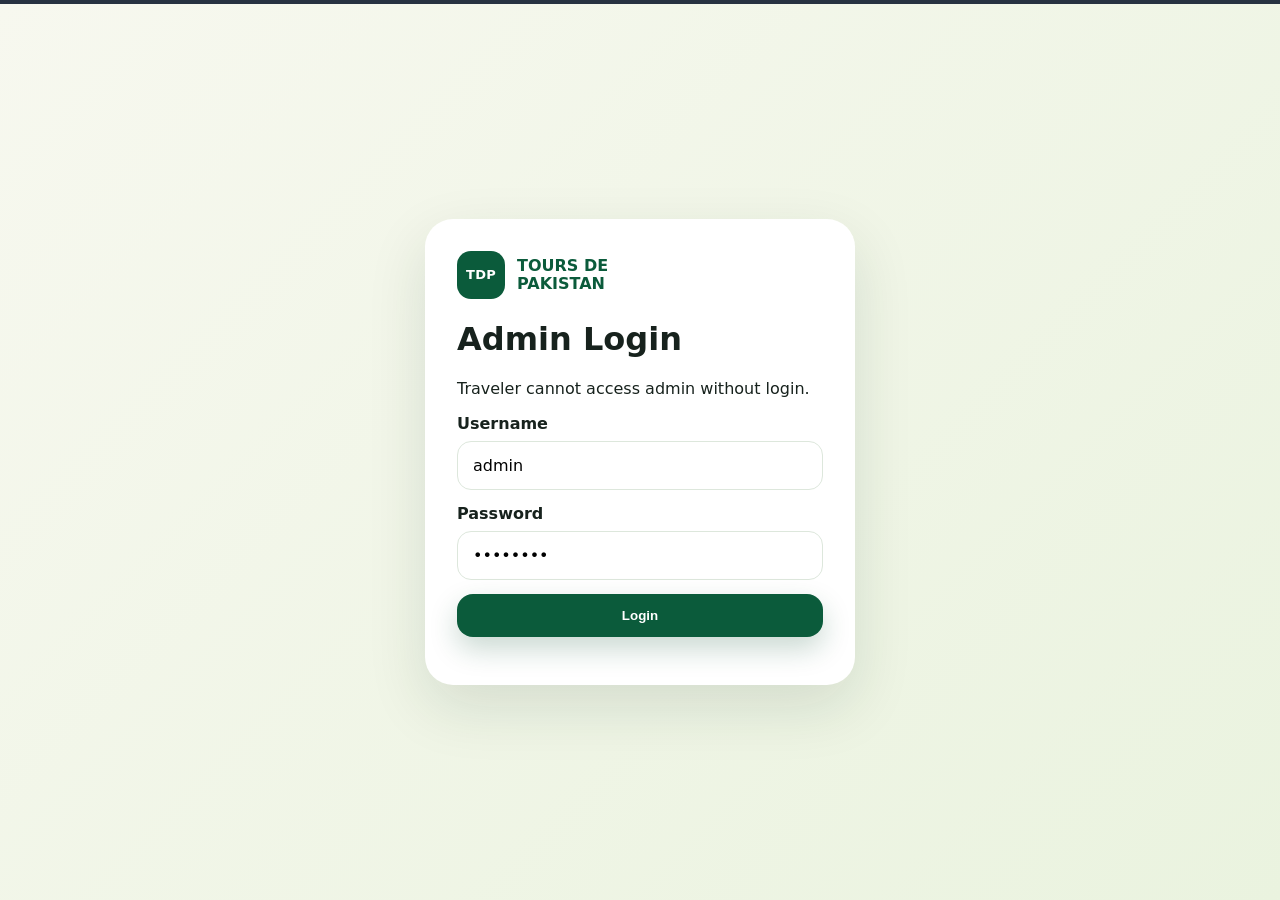
<file: admin.html>
<!DOCTYPE html>
<html lang="en">
<head>
  <meta charset="UTF-8">
  <meta name="viewport" content="width=device-width,initial-scale=1">
  <title>TDP Admin</title>
  <link rel="preconnect" href="https://fonts.googleapis.com">
  <link rel="preconnect" href="https://fonts.gstatic.com" crossorigin>
  <link href="https://fonts.googleapis.com/css2?family=Inter:wght@400;500;600;700;800;900&display=swap" rel="stylesheet">
  <link rel="stylesheet" href="styles.css">
</head>
<body>
  <div class="adminLayout">
    <aside class="sidebar">
      <div class="brand"><span class="logoMark">TDP</span><span>TOURS DE<br>PAKISTAN</span></div>
      <a class="sideLink active" onclick="show('dashboard',this)">Dashboard</a>
      <a class="sideLink" onclick="show('leads',this)">Leads</a>
      <a class="sideLink" onclick="show('destinations',this)">Destinations</a>
      <a class="sideLink" onclick="show('tours',this)">Tours</a>
      <a class="sideLink" onclick="show('hotels',this)">Hotels</a>
      <a class="sideLink" onclick="show('hotelCategories',this)">Hotel Categories</a>
      <a class="sideLink" onclick="show('transports',this)">Transport</a>
      <a class="sideLink" onclick="show('activities',this)">Activities</a>
      <a class="sideLink" onclick="show('itineraries',this)">Itineraries</a>
      <a class="sideLink" onclick="show('bookings',this)">Bookings</a>
      <a class="sideLink" onclick="show('settings',this)">Settings</a>
      <a class="sideLink" onclick="logout()">Logout</a>
    </aside>
    <main class="adminMain">
      <div class="adminTop">
        <div>
          <h1>Admin Panel</h1>
          <p>All traveler page dropdowns, cards, prices and itinerary content come from this admin data.</p>
        </div>
        <div>
          <select id="excelType" class="miniSelect">
            <option value="destinations">Destinations</option>
            <option value="tours">Tours</option>
            <option value="hotels">Hotels</option>
            <option value="hotelCategories">Hotel Categories</option>
            <option value="transports">Transport</option>
            <option value="activities">Activities</option>
            <option value="itineraries">Itineraries</option>
            <option value="bookings">Bookings</option>
            <option value="leads">Leads</option>
          </select>
          <button class="btn alt small" onclick="exportCSV()">Export Excel CSV</button>
          <label class="btn alt small fileLabel">Import CSV<input id="csvFile" type="file" accept=".csv" onchange="importCSV(event)" hidden></label>
          <a class="btn alt small" href="tdp-admin-data-template.xlsx">Excel Template</a>
          <button class="btn alt small" onclick="exportData()">Export JSON</button>
          <button class="btn alt small" onclick="resetAll()">Reset Local Data</button>
        </div>
      </div>

      <section id="dashboard">
        <div class="cards">
          <div class="stat"><h3>Total Leads</h3><h2 id="leadCount">0</h2></div>
          <div class="stat"><h3>Destinations</h3><h2 id="destCount">0</h2></div>
          <div class="stat"><h3>Tours</h3><h2 id="tourCount">0</h2></div>
          <div class="stat"><h3>Hotels</h3><h2 id="hotelCount">0</h2></div>
          <div class="stat"><h3>Itinerary Days</h3><h2 id="itinCount">0</h2></div>
        </div>
        <div class="adminCard">
          <h2>Data Source</h2>
          <p>The trip designer page reads from <b>database.js</b> first, then saves admin changes in browser <b>localStorage</b>. Update destinations, hotels, transport, activities, tours and itineraries here, then refresh/open <b>index.html</b> to see them.</p>
        </div>
      </section>
      <section id="leads" class="hidden"><div class="sectionTitle"><div><h2>Leads</h2><p>Trip requests submitted from the public trip designer.</p></div></div><table class="table"><tbody id="leadsTable"></tbody></table></section>
      <section id="destinations" class="hidden"><h2>Destinations</h2><div id="destinationForm" class="adminCard"></div><table class="table"><tbody id="destinationsTable"></tbody></table></section>
      <section id="tours" class="hidden"><h2>Tours</h2><div id="tourForm" class="adminCard"></div><table class="table"><tbody id="toursTable"></tbody></table></section>
      <section id="hotels" class="hidden"><h2>Hotels</h2><div id="hotelForm" class="adminCard"></div><table class="table"><tbody id="hotelsTable"></tbody></table></section>
      <section id="hotelCategories" class="hidden"><h2>Hotel Categories</h2><div id="hotelCategoryForm" class="adminCard"></div><table class="table"><tbody id="hotelCategoriesTable"></tbody></table></section>
      <section id="transports" class="hidden"><h2>Transport</h2><div id="transportForm" class="adminCard"></div><table class="table"><tbody id="transportsTable"></tbody></table></section>
      <section id="activities" class="hidden"><h2>Activities</h2><div id="activityForm" class="adminCard"></div><table class="table"><tbody id="activitiesTable"></tbody></table></section>
      <section id="itineraries" class="hidden"><div class="sectionTitle"><div><h2>Itineraries</h2><p>Add day-by-day plans. Traveler page shows these by selected destination and number of days.</p></div><span class="chip">Admin controlled</span></div><div id="itineraryForm" class="adminCard"></div><table class="table"><tbody id="itinerariesTable"></tbody></table></section>
      <section id="bookings" class="hidden"><h2>Bookings</h2><div id="bookingForm" class="adminCard"></div><table class="table"><tbody id="bookingsTable"></tbody></table></section>
      <section id="settings" class="hidden">
        <h2>Settings</h2>
        <div id="settingsForm" class="adminCard"></div>
        <div class="adminCard">
          <h3>Excel / CSV Data Upload</h3>
          <p>Use the top-right <b>Excel Template</b> file to prepare data in Excel. Save any sheet as <b>CSV</b>, choose the matching table above, then click <b>Import CSV</b>. Required lead fields are now <b>Name, Email, Phone</b>.</p>
          <p><b>Admin Login:</b> admin / tdp12345</p>
          <p>This is a front-end prototype. For a real live website database, connect the same data structure to MySQL + PHP/Laravel/Node API.</p>
        </div>
      </section>
    </main>
  </div>
  <script src="database.js"></script>
  <script src="sheets-client.js"></script>
  <script src="admin.js"></script>
</body>
</html>
</file>
<file: styles.css>
:root{
  --green:#0f5132; --green2:#0b3b27; --lime:#7fba42; --gold:#d8a23a; --ink:#13231c;
  --muted:#69776f; --bg:#f7f8ef; --card:#ffffff; --line:#e3e9dc; --soft:#eef4e5;
  --shadow:0 22px 60px rgba(17,47,34,.12); --radius:24px;
}
*{box-sizing:border-box} html{scroll-behavior:smooth} body{margin:0;font-family:Inter,system-ui,-apple-system,Segoe UI,Arial,sans-serif;color:var(--ink);background:var(--bg)}
a{text-decoration:none;color:inherit}.container{width:min(1180px,92%);margin:auto}.hidden{display:none!important}
.btn{border:0;border-radius:16px;padding:14px 22px;font-weight:800;cursor:pointer;display:inline-flex;align-items:center;gap:10px;transition:.2s;background:var(--green);color:white;box-shadow:0 12px 28px rgba(15,81,50,.22)}
.btn:hover{transform:translateY(-2px)}.btn.alt{background:white;color:var(--green);border:1px solid var(--line);box-shadow:none}.btn.gold{background:linear-gradient(135deg,#efc15a,#b98122);color:#102018}.btn.full{width:100%;justify-content:center}.btn.small{padding:9px 14px;border-radius:12px;font-size:13px}.chip{border:1px solid var(--line);background:white;border-radius:999px;padding:9px 14px;font-weight:700;color:var(--green)}
.nav{position:sticky;top:0;z-index:5;background:rgba(255,255,255,.88);backdrop-filter:blur(16px);border-bottom:1px solid var(--line)}.navin{height:76px;display:flex;align-items:center;justify-content:space-between}.brand{display:flex;align-items:center;gap:12px;font-weight:900;color:var(--green)}.logoMark{width:48px;height:48px;border-radius:14px;background:linear-gradient(135deg,var(--green),#06301e);display:grid;place-items:center;color:white;font-size:25px}.links{display:flex;gap:26px;font-weight:700;color:#31413a}.hero{position:relative;min-height:620px;overflow:hidden;background:linear-gradient(90deg,rgba(8,44,29,.92),rgba(8,44,29,.52)),url('https://images.unsplash.com/photo-1500530855697-b586d89ba3ee?auto=format&fit=crop&w=1800&q=80') center/cover}.hero .container{display:grid;grid-template-columns:1fr 430px;gap:40px;align-items:center;min-height:620px}.eyebrow{font-family:Georgia,serif;color:#e5b84b;font-style:italic;font-size:31px}.hero h1{font-size:68px;line-height:.95;margin:14px 0;color:white;letter-spacing:-2px}.hero h1 span{color:#7bc043}.hero p{color:#eef7ef;font-size:19px;max-width:570px;line-height:1.65}.trust{display:flex;gap:12px;flex-wrap:wrap;margin-top:28px}.trust .chip{background:rgba(255,255,255,.12);color:white;border-color:rgba(255,255,255,.22);backdrop-filter:blur(10px)}
.glassForm{background:rgba(255,255,255,.94);border-radius:30px;padding:24px;box-shadow:var(--shadow);border:1px solid rgba(255,255,255,.6)}.stepHeader{display:flex;justify-content:space-between;align-items:center;margin-bottom:18px}.stepHeader h2{margin:0;font-size:25px}.progress{height:8px;border-radius:20px;background:#e7ecd9;overflow:hidden}.bar{height:100%;width:33%;background:linear-gradient(90deg,var(--lime),var(--green))}.field{margin:14px 0}.field label{display:block;font-weight:800;margin-bottom:8px}.field input,.field select{width:100%;padding:14px 15px;border-radius:14px;border:1px solid var(--line);background:white;font:inherit}.twocol{display:grid;grid-template-columns:1fr 1fr;gap:12px}.heroWave{position:absolute;left:0;bottom:-1px;width:100%;height:70px;background:var(--bg);clip-path:polygon(0 50%,8% 62%,18% 47%,32% 64%,45% 44%,60% 63%,75% 48%,90% 62%,100% 50%,100% 100%,0 100%)}
.builder{margin-top:-38px;position:relative;z-index:2}.panel{background:white;border:1px solid var(--line);box-shadow:var(--shadow);border-radius:var(--radius);padding:26px;margin-bottom:22px}.sectionTitle{display:flex;justify-content:space-between;align-items:end;gap:15px;margin-bottom:18px}.sectionTitle h2{margin:0;font-size:28px}.sectionTitle p{margin:6px 0 0;color:var(--muted)}.destinationGrid{display:grid;grid-template-columns:repeat(5,1fr);gap:14px}.destCard{border:2px solid transparent;border-radius:20px;overflow:hidden;background:white;box-shadow:0 10px 30px rgba(0,0,0,.06);cursor:pointer;transition:.2s}.destCard.active{border-color:var(--lime);transform:translateY(-3px)}.destCard img{height:132px;width:100%;object-fit:cover}.destCard div{padding:12px}.destCard h3{margin:0 0 4px}.destCard p{margin:0;color:var(--muted);font-size:13px}.options{display:grid;grid-template-columns:repeat(5,1fr);gap:12px}.option{border:1px solid var(--line);border-radius:18px;padding:18px;text-align:center;cursor:pointer;background:#fff}.option.active{background:var(--soft);border-color:var(--lime);box-shadow:inset 0 0 0 1px var(--lime)}.option b{display:block;margin-top:8px}.detailsGrid{display:grid;grid-template-columns:repeat(4,1fr);gap:14px}.previewStrip{display:grid;grid-template-columns:1.1fr .9fr;gap:22px;align-items:stretch}.previewCard{border-radius:22px;overflow:hidden;background:linear-gradient(0deg,rgba(0,0,0,.45),rgba(0,0,0,.05)),url('https://images.unsplash.com/photo-1500530855697-b586d89ba3ee?auto=format&fit=crop&w=1200&q=80') center/cover;min-height:330px;color:white;padding:26px;display:flex;flex-direction:column;justify-content:end}.previewCard h2{font-size:36px;line-height:1.05;margin:12px 0}.previewInfo{background:#f8faf3;border-radius:22px;padding:22px;border:1px solid var(--line)}.price{font-size:34px;font-weight:900;color:var(--green)}
.itinerary{position:relative;padding:16px 0}.day{display:grid;grid-template-columns:140px 1fr;gap:24px;position:relative;margin:0 0 34px}.photo{width:130px;height:130px;border:10px solid white;box-shadow:0 10px 25px rgba(0,0,0,.14);object-fit:cover;transform:rotate(-4deg)}.timeline{border-left:4px solid #111;padding-left:30px;position:relative}.timeline:before{content:'';position:absolute;left:-12px;top:0;width:20px;height:20px;border-radius:50%;background:#cfd8bd}.day h3{font-size:24px;margin:0 0 16px}.day ul{padding:0;margin:0;list-style:none}.day li{font-size:17px;margin:10px 0}.mapBg{background:linear-gradient(180deg,#f6f8e9,#eef4df);position:relative;overflow:hidden}.plane{position:absolute;right:11%;top:95px;font-size:46px;color:#3676d7}.dashLine{position:absolute;right:5%;top:150px;width:240px;height:300px;border-right:3px dashed #111;border-bottom:3px dashed #111;border-radius:50%;opacity:.85}.pin{position:absolute;right:23%;top:380px;font-size:48px;color:#d8413b}.expGrid{display:grid;grid-template-columns:repeat(5,1fr);gap:14px}.exp{border:1px solid var(--line);border-radius:18px;padding:14px;background:white}.exp img{height:120px;width:100%;border-radius:14px;object-fit:cover}.footerCta{background:linear-gradient(135deg,var(--green),#0a321f);border-radius:26px;padding:32px;color:white;display:flex;justify-content:space-between;align-items:center;margin:28px 0}.adminLayout{display:grid;grid-template-columns:260px 1fr;min-height:100vh}.sidebar{background:#0b3020;color:white;padding:24px;position:sticky;top:0;height:100vh}.sideLink{display:block;padding:14px 16px;border-radius:14px;margin:8px 0;color:#dcece2}.sideLink.active,.sideLink:hover{background:#174d34;color:white}.adminMain{padding:28px;background:#f7f8ef}.cards{display:grid;grid-template-columns:repeat(4,1fr);gap:16px}.stat{background:white;border:1px solid var(--line);border-radius:22px;padding:22px;box-shadow:var(--shadow)}.table{width:100%;border-collapse:collapse;background:white;border-radius:18px;overflow:hidden}.table th,.table td{padding:14px;border-bottom:1px solid var(--line);text-align:left}.login{min-height:100vh;display:grid;place-items:center;background:linear-gradient(135deg,#f7f8ef,#eaf3df)}.loginBox{width:min(430px,92%);background:white;border-radius:28px;padding:32px;box-shadow:var(--shadow)}
@media(max-width:980px){.hero .container,.previewStrip{grid-template-columns:1fr}.destinationGrid,.options,.expGrid{grid-template-columns:repeat(2,1fr)}.detailsGrid,.cards{grid-template-columns:1fr 1fr}.links{display:none}.adminLayout{grid-template-columns:1fr}.sidebar{position:relative;height:auto}.hero h1{font-size:48px}.day{grid-template-columns:1fr}.photo{display:none}}
@media(max-width:620px){.twocol,.detailsGrid,.destinationGrid,.options,.expGrid,.cards{grid-template-columns:1fr}.footerCta{display:block}.hero{min-height:auto}.hero .container{min-height:auto;padding:50px 0}.hero h1{font-size:40px}}
.adminTop{display:flex;align-items:center;justify-content:space-between;gap:18px;margin-bottom:20px}.adminCard{background:white;border:1px solid var(--line);border-radius:22px;padding:20px;box-shadow:var(--shadow);margin:18px 0}.adminCard h3{margin:0 0 14px}.table button{box-shadow:none;margin:2px}.table select{padding:8px 10px;border:1px solid var(--line);border-radius:10px;background:white}.adminMain input{padding:13px 14px;border:1px solid var(--line);border-radius:14px;font:inherit;background:white}.sidebar .brand{color:white;margin-bottom:28px}.stat h3{margin:0;color:var(--muted);font-size:14px}.stat h2{font-size:34px;margin:10px 0 0;color:var(--green)}
@media(max-width:760px){.adminTop{display:block}.table{display:block;overflow:auto}.adminMain{padding:18px}.adminCard .detailsGrid{grid-template-columns:1fr}}
/* V3 clean Eventica-style trip designer */
.designerBody{background:#f5f7ef;color:#18241f}.cleanNav{box-shadow:0 8px 28px rgba(20,45,33,.08)}
.modernHero{position:relative;min-height:360px;background:linear-gradient(90deg,rgba(10,28,45,.78),rgba(8,52,34,.35)),url('https://images.unsplash.com/photo-1500530855697-b586d89ba3ee?auto=format&fit=crop&w=1800&q=85') center/cover;display:flex;align-items:center;margin-bottom:-96px}.modernHero .heroOverlay{position:absolute;inset:0;background:radial-gradient(circle at 70% 20%,rgba(255,255,255,.12),transparent 38%)}.heroIntro{position:relative;color:white;padding-bottom:90px}.heroIntro h1{font-size:56px;line-height:1.02;letter-spacing:-2px;margin:14px 0;max-width:780px}.heroIntro p{font-size:18px;line-height:1.65;max-width:690px;color:#edf5ec}.pill{display:inline-flex;align-items:center;border-radius:999px;padding:8px 13px;background:rgba(255,255,255,.9);color:#0f5132;font-weight:800;font-size:13px}.modernMain{position:relative;z-index:2}.wizardCard{background:#fff;border:1px solid #e8ece3;border-radius:24px;box-shadow:0 30px 90px rgba(24,36,31,.18);overflow:hidden}.wizardSteps{display:grid;grid-template-columns:repeat(7,1fr);gap:8px;padding:18px 28px;border-bottom:1px solid #edf0eb;background:#fff}.wizardStep{display:flex;align-items:center;gap:8px;color:#667085;font-size:13px;position:relative}.wizardStep:not(:last-child)::after{content:'›';margin-left:auto;color:#a8b0aa}.wizardStep span{width:30px;height:30px;border-radius:50%;display:grid;place-items:center;background:#b90012;color:#fff;font-weight:900}.wizardStep.current span{box-shadow:0 0 0 8px #f6d7dc}.wizardStep b{font-weight:700}.wizardGrid{display:grid;grid-template-columns:1fr 1fr;gap:24px;padding:36px}.field.big{margin:0}.field.big label,.miniPanel h3{font-size:12px;text-transform:uppercase;letter-spacing:.06em;color:#596678;margin:0 0 10px;font-weight:900}.field.big label b,.counterRow b{color:#b90012}.field.big input,.field.big select{height:56px;background:#fbfcfd;border:1px solid #dfe5ea;border-radius:16px;padding:0 18px;font-weight:700;color:#252f3f}.successBox{align-self:end;height:56px;border-radius:16px;background:#eafaef;border:1px solid #91e0ad;color:#087a36;display:flex;align-items:center;padding:0 20px;font-weight:900}.miniPanel{background:#fbfcfd;border:1px solid #dfe5ea;border-radius:16px;padding:20px;min-height:170px}.guestsBox{grid-row:span 2}.roomsBox{grid-row:span 2}.transportField{align-self:start}.counterRow{display:grid;grid-template-columns:1fr 36px 34px 36px;gap:10px;align-items:center;padding:12px 0;border-bottom:1px solid #e7ebef}.counterRow:last-child{border-bottom:0}.circleBtn{width:34px;height:34px;border-radius:50%;border:1px solid #dfe5ea;background:#fff;font-size:19px;cursor:pointer;color:#536070}.circleBtn:hover{background:#0f5132;color:white}.childAges{padding-top:14px}.childAges label{font-size:12px;color:#596678;font-weight:900}.childAges div{display:flex;gap:8px;flex-wrap:wrap;margin-top:8px}.childAges select{padding:8px;border-radius:10px;border:1px solid #dfe5ea;background:#fff}.wizardFooter{display:flex;justify-content:space-between;gap:24px;align-items:center;border-top:1px solid #edf0eb;padding:20px 36px}.summaryTags{display:flex;gap:8px;flex-wrap:wrap}.summaryTags span{background:#f1f3f6;color:#536070;border-radius:999px;padding:7px 13px;font-weight:700;font-size:12px}.helper{font-size:12px;color:#7b8492;margin:12px 0 0}.redBtn{background:#b90012;border-radius:999px;box-shadow:0 12px 28px rgba(185,0,18,.22);white-space:nowrap}.resultBar{margin:22px 0;background:white;border:1px solid #e6ece4;border-radius:22px;padding:22px 28px;display:flex;justify-content:space-between;align-items:center;box-shadow:0 18px 50px rgba(24,36,31,.08)}.resultBar h2{margin:10px 0 5px;font-size:28px}.resultBar p{margin:0;color:#69776f}.resultBar span{color:#69776f;font-weight:700}.resultBar strong{display:block;color:#0f5132;font-size:30px}.greenPill{background:#eafaef;color:#087a36}.simplePanel{box-shadow:0 18px 50px rgba(24,36,31,.08)}.lightCta{background:#fff;color:#18241f;border:1px solid #e6ece4;box-shadow:0 18px 50px rgba(24,36,31,.08)}.lightCta p{color:#69776f}.exp.active{border-color:#0f5132;background:#f2f8ee}.exp.active .btn{background:#0f5132;color:#fff}
@media(max-width:920px){.wizardSteps{grid-template-columns:repeat(2,1fr)}.wizardGrid{grid-template-columns:1fr;padding:24px}.wizardFooter,.resultBar{display:block}.redBtn{width:100%;justify-content:center;margin-top:16px}.heroIntro h1{font-size:40px}.modernHero{margin-bottom:-70px}.transportField{align-self:stretch}}
@media(max-width:560px){.wizardSteps{display:flex;overflow:auto}.wizardStep{min-width:145px}.resultBar strong{font-size:24px}.modernHero{min-height:310px}.heroIntro{padding-bottom:70px}.wizardCard{border-radius:18px}.wizardGrid{gap:16px;padding:18px}.wizardFooter{padding:18px}.successBox{font-size:13px}.counterRow{grid-template-columns:1fr 32px 30px 32px}.nav .btn.small{display:none}}
/* V4 UX fixes: blank defaults, gated preview, consistent form states */
.availabilityBox{align-self:end;height:56px;border-radius:16px;background:#f7f9fb;border:1px dashed #cfd7df;color:#5f6b7a;display:flex;align-items:center;padding:0 20px;font-weight:800}
.availabilityBox.ready{background:#eef8f0;border:1px solid #8ed8a2;color:#087a36}
.btn:disabled,.redBtn:disabled{opacity:.45;cursor:not-allowed;transform:none;box-shadow:none;background:#ccd3d8;color:#667085}
.field.big select:invalid,.field.big input:placeholder-shown{color:#7b8492}
.wizardCard{max-width:980px;margin-left:auto;margin-right:auto}
.modernMain{padding-bottom:60px}
.resultBar.hidden,.simplePanel.hidden,.footerCta.hidden{display:none!important}
@media(min-width:1100px){.wizardCard{margin-top:0}.resultBar,.simplePanel,.footerCta{max-width:980px;margin-left:auto;margin-right:auto}}


/* V5 refinements requested: remove step tracker/ready box, align colors with ToursDePakistan, keep route art inside itinerary only */
:root{
  --green:#0b5b3b;
  --green2:#083d2b;
  --lime:#4f8f35;
  --gold:#c8952d;
  --ink:#17221d;
  --muted:#66766d;
  --bg:#f7f8f1;
  --soft:#edf4e8;
  --line:#dde7dc;
}
body.designerBody{background:#f7f8f1;}
.cleanNav{border-bottom:1px solid #edf1e8;box-shadow:0 10px 30px rgba(12,61,43,.07)}
.brand{color:#0b5b3b}.logoMark{background:#0b5b3b}
.modernHero{background:linear-gradient(90deg,rgba(8,50,36,.80),rgba(8,65,42,.36)),url('https://images.unsplash.com/photo-1500530855697-b586d89ba3ee?auto=format&fit=crop&w=1800&q=85') center/cover;}
.heroIntro h1{max-width:760px}.pill{color:#0b5b3b;background:#eef5e8}
.wizardCard{border:1px solid #e2eadf;box-shadow:0 28px 70px rgba(22,48,35,.12);overflow:hidden}
.wizardSteps,.availabilityBox{display:none!important}
.wizardGrid{grid-template-columns:1fr 1fr;gap:22px 24px;padding:34px 36px 20px;background:#fff}
.field.big label{color:#526157;letter-spacing:.06em}.field.big input,.field.big select{border-color:#dfe8de;background:#fbfcfa;color:#17221d;min-height:58px}
.field.big input:focus,.field.big select:focus{outline:2px solid rgba(11,91,59,.18);border-color:#0b5b3b;background:white}
.miniPanel{background:#fbfcfa;border-color:#dfe8de}.miniPanel h3{color:#526157}.circleBtn:hover{background:#0b5b3b}
.wizardFooter{background:#fff;border-top:1px solid #eef2eb}.summaryTags span{background:#edf4e8;color:#31503f}.helper b{color:#0b5b3b}
.redBtn,.btn.redBtn{background:linear-gradient(135deg,#0b5b3b,#15764f);border-radius:999px;box-shadow:0 14px 30px rgba(11,91,59,.24);color:#fff}
.btn:disabled,.redBtn:disabled{background:#d3dad2;color:#68746d;opacity:1}
.resultBar{border-color:#dfe8de;background:#fff}.greenPill{background:#edf4e8;color:#0b5b3b}.resultBar strong{color:#0b5b3b}
.simplePanel{position:relative;overflow:hidden;border-color:#dfe8de;background:#fff}.mapBg{background:linear-gradient(180deg,#ffffff 0%,#f2f7ed 100%)}
#itinerary .sectionTitle,#itinerary .itinerary{position:relative;z-index:2}
#itinerary .plane{right:7%;top:72px;color:#2f6fbf;font-size:42px;z-index:1}
#itinerary .dashLine{right:3%;top:118px;width:210px;height:260px;border-right:3px dashed rgba(23,34,29,.42);border-bottom:3px dashed rgba(23,34,29,.42);z-index:1}
#itinerary .pin{right:20%;top:344px;color:#c8952d;font-size:42px;z-index:1}
.timeline{border-left:3px solid #0b5b3b}.timeline:before{background:#c8952d;border:4px solid #fff;box-shadow:0 0 0 2px #dfe8de}.day h3{color:#17221d}.day li{color:#26352e}.photo{border-color:#fff;box-shadow:0 14px 28px rgba(23,34,29,.13)}
.exp.active{border-color:#0b5b3b;background:#edf4e8}.exp.active .btn{background:#0b5b3b}
@media(max-width:920px){.wizardGrid{grid-template-columns:1fr;padding:24px}.transportField{align-self:stretch}#itinerary .plane,#itinerary .dashLine,#itinerary .pin{display:none}}
.miniSelect{border:1px solid var(--line);border-radius:12px;padding:10px 12px;background:#fff;color:var(--ink);font-weight:700;min-height:38px}.fileLabel{display:inline-flex;align-items:center;cursor:pointer}.adminTop>div:last-child{display:flex;gap:8px;flex-wrap:wrap;justify-content:flex-end}.wizardGrid{grid-template-columns:repeat(2,minmax(0,1fr))}.availabilityBox{grid-column:auto}@media(max-width:820px){.wizardGrid{grid-template-columns:1fr}.availabilityBox{grid-column:auto}}

/* Final polish: clean text logo and ASCII-safe itinerary labels. */
.logoMark{font-size:13px;letter-spacing:.02em}
#itinerary .plane,#itinerary .pin{font-size:12px;font-weight:900;background:#fff;border:1px solid var(--line);border-radius:999px;padding:7px 10px}
#itinerary .plane{color:#2f6fbf}
#itinerary .pin{color:#8a6118}

/* V8 production layout and Google Sheets admin polish */
body{border-top:4px solid #273241}
.cleanNav{background:rgba(255,255,255,.96)}
.navin{height:72px}
.brand span:last-child{line-height:1.08}
.modernHero{min-height:330px;margin-bottom:-74px;background-position:center 42%}
.heroIntro{padding-top:18px;padding-bottom:78px}
.heroIntro h1{font-size:46px;letter-spacing:0;max-width:720px}
.heroIntro p{font-size:17px;max-width:680px;text-shadow:0 1px 2px rgba(0,0,0,.25)}
.wizardCard{max-width:960px;border-radius:22px}
.wizardGrid{padding:30px 34px 18px;gap:20px 24px}
.field.big input,.field.big select{border-radius:14px;font-size:16px}
.miniPanel{min-height:150px;border-radius:14px;padding:18px 20px}
.counterRow{grid-template-columns:1fr 34px 34px 34px}
.counterRow span{font-size:16px}
.circleBtn{display:grid;place-items:center;font-weight:800}
.wizardFooter{padding:18px 34px}
.adminLayout{grid-template-columns:240px 1fr;background:#f7f8f1}
.sidebar{padding:28px 22px;background:#073b28}
.sidebar .logoMark{background:#0a6541}
.sideLink{border-radius:12px;padding:13px 16px}
.sideLink.active,.sideLink:hover{background:#155b3e}
.adminMain{padding:34px 28px 44px}
.adminTop{align-items:flex-start}
.adminTop h1{font-size:34px;margin:0 0 22px}
.adminTop p{max-width:620px;line-height:1.35}
.adminTop>div:last-child{max-width:560px}
.adminCard{border-radius:18px;box-shadow:0 14px 36px rgba(19,35,28,.08)}
.adminCard .detailsGrid,.detailsGrid.settingsGrid{grid-template-columns:repeat(4,minmax(0,1fr));align-items:center}
.detailsGrid .span2{grid-column:span 2}
.adminMain input,.adminMain select,.miniSelect{min-height:48px;border-radius:12px;border:1px solid #d9e4d8;background:#fff;padding:0 14px;font:inherit;color:#17221d}
.adminMain input:focus,.adminMain select:focus,.miniSelect:focus{outline:2px solid rgba(11,91,59,.16);border-color:#0b5b3b}
.table{border-radius:16px;box-shadow:0 8px 24px rgba(19,35,28,.05)}
.table th{background:#fbfcf7;color:#1a2a22;font-size:14px;white-space:nowrap}
.table td{vertical-align:middle}
.table tr:hover td{background:#fcfdf8}
.table .btn.small{padding:8px 12px}
.statusBadge{display:inline-flex;border-radius:999px;padding:6px 10px;font-size:12px;font-weight:900}
.statusBadge.verified{background:#e7f8ed;color:#087a36}
.statusBadge.local{background:#f4efe2;color:#7b5515}
.syncBar{display:flex;align-items:center;gap:12px;flex-wrap:wrap;margin-top:16px}
.syncStatus{display:inline-flex;align-items:center;min-height:38px;border-radius:999px;padding:8px 13px;font-weight:800;font-size:13px;border:1px solid #dce7db;background:#fff;color:#526157}
.syncStatus.ok{background:#e7f8ed;border-color:#bfe7cb;color:#087a36}
.syncStatus.error{background:#fff1f1;border-color:#f1b8b8;color:#a41212}
.syncStatus.info{background:#eef4e8;color:#31503f}
.syncHelp{margin:12px 0 0;color:#526157;line-height:1.45}
@media(max-width:980px){
  .modernHero{min-height:310px;margin-bottom:-60px}
  .heroIntro h1{font-size:38px}
  .adminTop{display:block}
  .adminTop>div:last-child{justify-content:flex-start;max-width:none}
  .adminCard .detailsGrid,.detailsGrid.settingsGrid{grid-template-columns:repeat(2,minmax(0,1fr))}
}
@media(max-width:640px){
  .heroIntro h1{font-size:34px}
  .heroIntro p{font-size:15px}
  .wizardGrid{padding:20px}
  .adminCard .detailsGrid,.detailsGrid.settingsGrid{grid-template-columns:1fr}
  .detailsGrid .span2{grid-column:auto}
}
</file>
